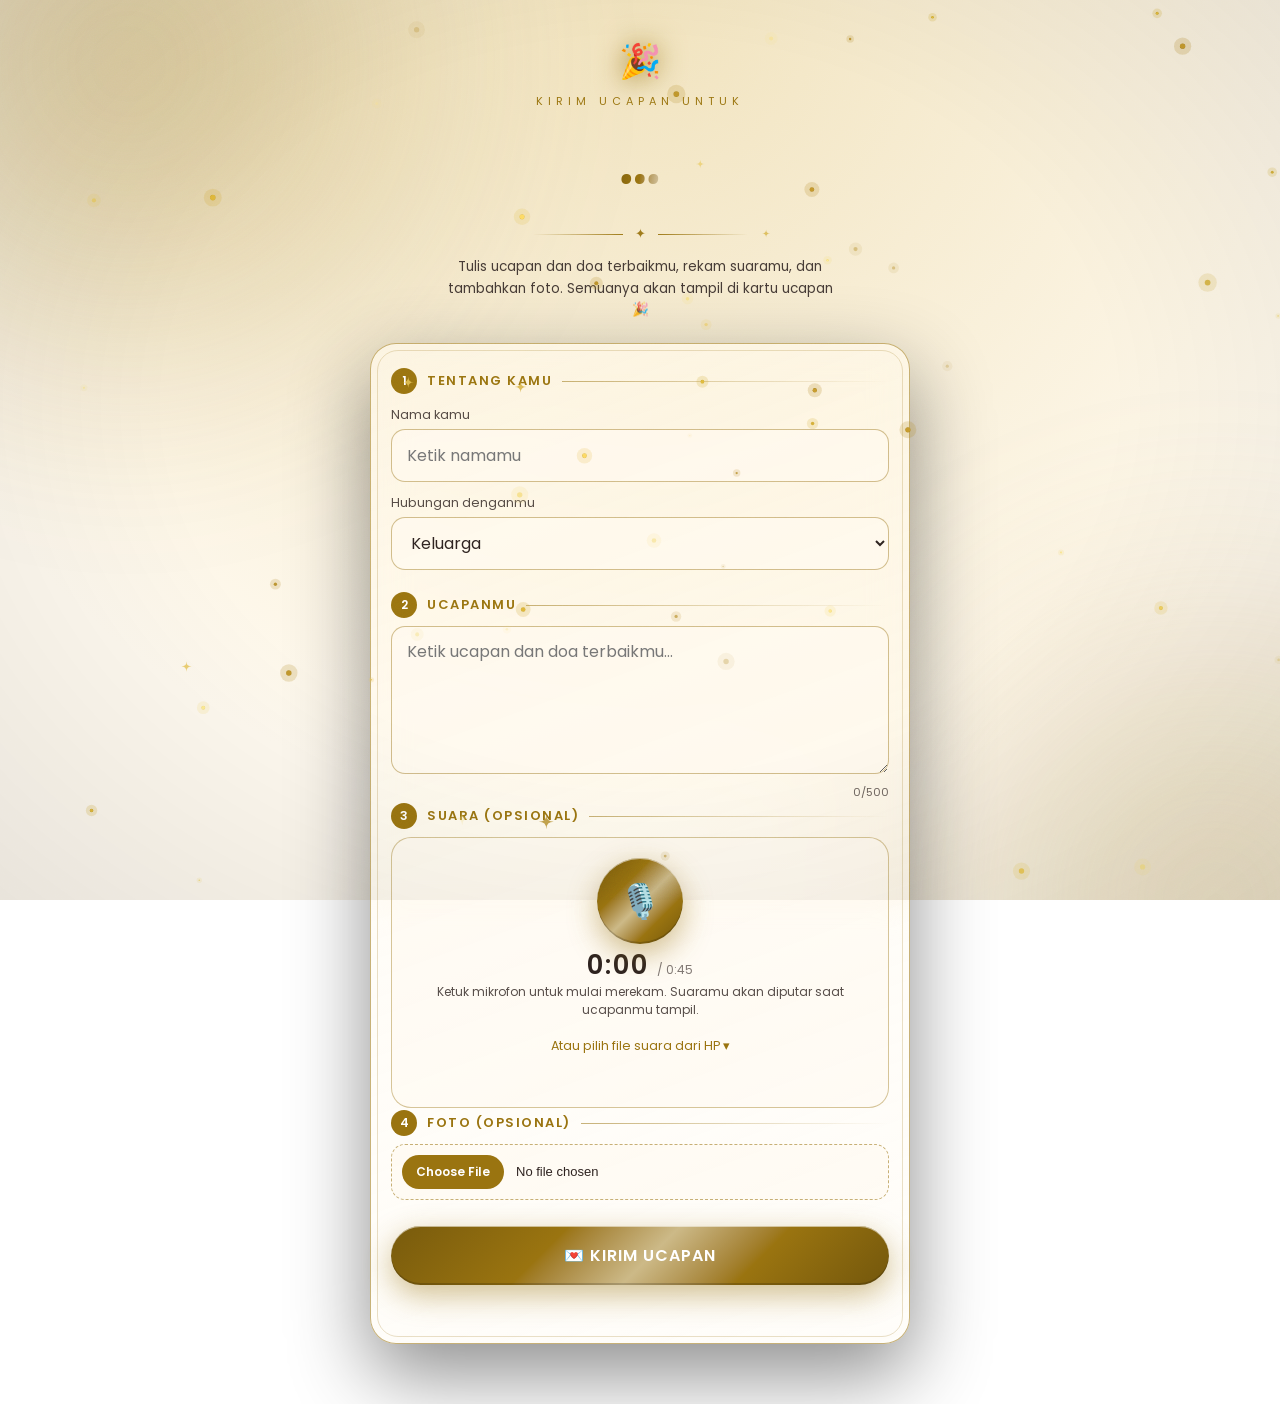
<file: kirim.html>
<!DOCTYPE html>
<html lang="id">
<head>
<meta charset="utf-8">
<meta name="viewport" content="width=device-width, initial-scale=1, viewport-fit=cover">
<title>Kirim Ucapan 💌</title>
<link rel="stylesheet" href="luxe.css">
<link href="https://fonts.googleapis.com/css2?family=Playfair+Display:wght@600;800&family=Cinzel:wght@700&family=Fredoka:wght@600&family=Orbitron:wght@700&family=Dancing+Script:wght@700&family=Righteous&family=Pacifico&family=Poppins:wght@400;500;600&display=swap" rel="stylesheet">
<style>
:root{--b1:#07070a;--b2:#241b07;--ac:#e6bd3a;--tx:#fbf6ea;--card:rgba(255,255,255,.1);--on:#1a1305;--hf:'Playfair Display',serif;--fw:800;--sf:Pacifico,cursive}
*{box-sizing:border-box;margin:0}
body{min-height:100vh;font-family:Poppins,sans-serif;color:var(--tx);background:radial-gradient(circle at 50% 0,var(--b2),var(--b1) 75%) fixed;padding:26px 14px 60px;position:relative}
main{position:relative;z-index:2;max-width:540px;margin:auto;text-align:center}
.hero{padding:10px 0 22px;animation:rise 1s cubic-bezier(.2,.8,.2,1) both}
@keyframes rise{from{opacity:0;transform:translateY(22px);filter:blur(6px)}}
.crown{font-size:34px;filter:drop-shadow(0 0 14px var(--ac));animation:fl 3s ease-in-out infinite}
@keyframes fl{50%{transform:translateY(-5px) rotate(-3deg)}}
.sub{letter-spacing:5px;font-size:11px;color:var(--ac);text-transform:uppercase;margin-top:6px}
h1{font-family:var(--hf);font-weight:var(--fw);font-size:clamp(34px,10vw,52px);margin:6px 0 10px;line-height:1.15}
h1 em{font:400 1em var(--sf);display:inline-block;padding:0 .08em .12em}
p.t{font-size:13.5px;opacity:.88;max-width:400px;margin:12px auto 0;line-height:1.6}
.card{position:relative;text-align:left;padding:22px 20px 24px;border-radius:26px;border:1px solid color-mix(in srgb,var(--ac) 55%,transparent);
  background:linear-gradient(160deg,color-mix(in srgb,var(--b1) 62%,transparent),color-mix(in srgb,var(--b1) 38%,transparent));backdrop-filter:blur(18px) saturate(1.3);-webkit-backdrop-filter:blur(18px) saturate(1.3);
  box-shadow:0 30px 80px rgba(0,0,0,.45),inset 0 1px 0 rgba(255,255,255,.14);animation:rise 1s .15s cubic-bezier(.2,.8,.2,1) both}
.card::before{content:"";position:absolute;inset:6px;border:1px solid color-mix(in srgb,var(--ac) 22%,transparent);border-radius:21px;pointer-events:none}
.stp{display:flex;align-items:center;gap:10px;margin:22px 0 8px}
.stp:first-child{margin-top:2px}
.stp b{flex:none;width:26px;height:26px;border-radius:50%;display:grid;place-items:center;font:600 12px Poppins;color:var(--on);background:var(--ac)}
.stp span{font:600 13px Poppins;letter-spacing:1.5px;text-transform:uppercase;color:var(--ac)}
.stp::after{content:"";flex:1;height:1px;background:linear-gradient(90deg,color-mix(in srgb,var(--ac) 55%,transparent),transparent)}
label{display:block;font-size:12.5px;margin:12px 0 5px;color:color-mix(in srgb,var(--tx) 82%,transparent)}
input[type=text],input:not([type]),select,textarea{width:100%;padding:13px 15px;border-radius:14px;border:1px solid color-mix(in srgb,var(--ac) 45%,transparent);background:color-mix(in srgb,var(--b1) 70%,transparent);color:var(--tx);font:400 16px Poppins;transition:border-color .2s,box-shadow .2s;outline:0}
input:focus,select:focus,textarea:focus{border-color:var(--ac);box-shadow:0 0 0 4px color-mix(in srgb,var(--ac) 20%,transparent)}
select option{color:#222;background:#fff}
textarea{resize:vertical;min-height:120px;line-height:1.5}
small.c{display:block;text-align:right;font-size:11px;opacity:.7;margin-top:3px}
input[type=file]{width:100%;font-size:13px;color:var(--tx);padding:10px;border:1px dashed color-mix(in srgb,var(--ac) 55%,transparent);border-radius:14px;background:color-mix(in srgb,var(--b1) 50%,transparent)}
input[type=file]::file-selector-button{margin-right:12px;padding:8px 14px;border:0;border-radius:20px;background:var(--ac);color:var(--on);font:600 12px Poppins;cursor:pointer}
#pv{display:block;max-width:100%;max-height:220px;border-radius:14px;border:2px solid var(--ac);margin-top:10px;box-shadow:0 10px 30px rgba(0,0,0,.4)}

/* perekam suara */
.rec{padding:18px 14px;border-radius:20px;border:1px solid color-mix(in srgb,var(--ac) 40%,transparent);background:color-mix(in srgb,var(--b1) 55%,transparent);text-align:center}
.mic{position:relative;width:86px;height:86px;margin:2px auto 8px;border-radius:50%;border:0;cursor:pointer;font-size:34px;color:var(--on);display:grid;place-items:center}
.mic::before,.mic::after{content:"";position:absolute;inset:0;border-radius:50%;border:2px solid var(--ac);opacity:0;pointer-events:none}
.mic.on{background:linear-gradient(135deg,#ff5d5d,#d11a2a)!important;color:#fff;box-shadow:0 0 34px rgba(255,70,70,.55)!important}
.mic.on::before{animation:ping 1.6s ease-out infinite;border-color:#ff6b6b}.mic.on::after{animation:ping 1.6s .8s ease-out infinite;border-color:#ff6b6b}
@keyframes ping{from{opacity:.8;transform:scale(1)}to{opacity:0;transform:scale(1.7)}}
.tm{font:600 26px/1 Poppins;letter-spacing:2px;font-variant-numeric:tabular-nums}
.tm small{font:400 12px Poppins;opacity:.6;letter-spacing:0}
#lv{display:block;width:100%;max-width:300px;height:38px;margin:8px auto 2px}
.hnt{font-size:12px;opacity:.8;line-height:1.5;margin-top:4px}
.res{margin-top:14px;padding:12px;border-radius:16px;border:1px solid color-mix(in srgb,var(--ac) 55%,transparent);background:color-mix(in srgb,var(--ac) 10%,transparent)}
.res audio{width:100%;height:42px;display:block}
.res .row{display:flex;gap:8px;margin-top:10px}
.mini{flex:1;padding:10px 12px;border-radius:30px;border:1px solid color-mix(in srgb,var(--ac) 55%,transparent);background:transparent;color:var(--tx);font:500 13px Poppins;cursor:pointer}
.mini:hover{background:color-mix(in srgb,var(--ac) 18%,transparent)}
details{margin-top:12px;font-size:13px}
summary{cursor:pointer;color:var(--ac);padding:6px 0;list-style:none;text-align:center;font-size:12.5px}
summary::-webkit-details-marker{display:none}
#vst{font-size:12.5px;margin-top:10px;min-height:18px;line-height:1.5}
#vst.err{color:#ffb0b0}

.send{display:block;width:100%;margin-top:26px;padding:17px;border-radius:50px;font:600 16px Poppins;letter-spacing:1px;text-transform:uppercase}
#st{margin-top:14px;font-size:13.5px;min-height:20px;text-align:center;line-height:1.5}
#st.err{color:#ffb0b0}#st.ok{color:var(--ac);font-weight:500}
.bar{height:4px;border-radius:4px;background:color-mix(in srgb,var(--ac) 20%,transparent);overflow:hidden;margin-top:12px}
.bar i{display:block;height:100%;width:35%;background:var(--ac);border-radius:4px;animation:ld 1.2s ease-in-out infinite}
@keyframes ld{0%{margin-left:-35%}100%{margin-left:100%}}
.done{text-align:center;padding:18px 6px 8px;animation:rise .8s both}
.done .ck{width:84px;height:84px;margin:0 auto 14px;border-radius:50%;display:grid;place-items:center;font-size:42px;background:var(--ac);color:var(--on);box-shadow:0 0 50px color-mix(in srgb,var(--ac) 65%,transparent);animation:pop .7s cubic-bezier(.2,1.6,.4,1) both}
@keyframes pop{from{transform:scale(0) rotate(-40deg)}}
.done h2{font-family:var(--hf);font-weight:var(--fw);font-size:28px;margin-bottom:8px}
.done p{font-size:14px;opacity:.88;line-height:1.6;margin-bottom:6px}
canvas#cf{position:fixed;inset:0;width:100%;height:100%;pointer-events:none;z-index:70}
[hidden]{display:none!important}
.wa-cta{align-items:center;gap:12px;margin:18px auto 0;max-width:min(92vw,420px);padding:10px 16px 10px 12px;border-radius:18px;text-decoration:none;color:inherit;text-align:left;background:rgba(255,255,255,.06);border:1px solid rgba(37,211,102,.75);backdrop-filter:blur(10px);-webkit-backdrop-filter:blur(10px);box-shadow:0 10px 30px rgba(0,0,0,.3)}
.wa-cta .ic{flex:none;width:42px;height:42px;border-radius:50%;display:grid;place-items:center;font-size:21px;background:linear-gradient(135deg,#25d366,#128c7e)}
.wa-cta b{display:block;font:600 14px/1.3 Poppins,sans-serif}.wa-cta small{display:block;font:500 12px Poppins,sans-serif;opacity:.85;margin-top:2px}
</style>
</head>
<body>
<div class="aurora"><i></i><i></i></div>
<canvas class="dust" id="dust"></canvas>
<canvas id="cf"></canvas>
<main>
  <div class="hero">
    <div class="crown" id="crown">💌</div>
    <p class="sub">Kirim ucapan untuk</p>
    <h1><em class="shine" id="nm">…</em></h1>
    <div class="divider">✦</div>
    <p class="t">Tulis ucapan dan doa terbaikmu, rekam suaramu, dan tambahkan foto. Semuanya akan tampil di kartu ucapan 🎉</p>
  </div>

  <form class="card" id="f" autocomplete="off">
   <div id="formBody">
    <div class="stp"><b>1</b><span>Tentang kamu</span></div>
    <label for="n">Nama kamu</label>
    <input id="n" maxlength="40" required placeholder="Ketik namamu">
    <label for="h">Hubungan denganmu</label>
    <select id="h">
      <option>Keluarga</option><option>Saudara</option><option>Sahabat</option><option>Teman</option><option>Tetangga</option>
      <option>Rekan kerja</option><option>Atasan</option><option>Guru / Dosen</option><option>Kenalan</option>
      <option value="__lain">✍️ Lainnya (ketik sendiri)…</option>
    </select>
    <input id="hl" maxlength="30" placeholder="Ketik hubungannya, mis. Sepupu / Guru" hidden style="margin-top:8px">

    <div class="stp"><b>2</b><span>Ucapanmu</span></div>
    <textarea id="m" rows="5" maxlength="500" required placeholder="Ketik ucapan dan doa terbaikmu…"></textarea>
    <small class="c" id="cnt">0/500</small>

    <div id="voicebox">
      <div class="stp"><b>3</b><span>Suara (opsional)</span></div>
      <div class="rec">
        <button type="button" id="mic" class="mic gold" aria-label="Mulai merekam">🎙️</button>
        <div class="tm" id="tm">0:00 <small>/ 0:45</small></div>
        <canvas id="lv" width="600" height="76" hidden></canvas>
        <p class="hnt" id="hint">Ketuk mikrofon untuk mulai merekam. Suaramu akan diputar saat ucapanmu tampil.</p>
        <div class="res" id="res" hidden>
          <audio id="vp" controls playsinline></audio>
          <div class="row"><button type="button" class="mini" id="again">🔁 Rekam ulang</button><button type="button" class="mini" id="clearVoice">🗑️ Hapus</button></div>
        </div>
        <details>
          <summary>Atau pilih file suara dari HP ▾</summary>
          <input type="file" id="voiceFile" accept="audio/*" style="margin-top:6px">
          <p class="hnt">Jika rekam langsung tidak berfungsi di browsermu, rekam lewat aplikasi Perekam Suara lalu pilih filenya di sini (maks. 45 detik).</p>
        </details>
        <p id="vst" role="status"></p>
      </div>
    </div>

    <div id="fotobox">
      <div class="stp"><b>4</b><span>Foto (opsional)</span></div>
      <input type="file" id="p" accept="image/*">
      <img id="pv" alt="" hidden>
    </div>

    <input id="hp" tabindex="-1" autocomplete="off" aria-hidden="true" style="position:absolute;left:-9999px;width:1px">
    <button id="b" class="send gold" type="submit">💌 Kirim Ucapan</button>
    <div class="bar" id="bar" hidden><i></i></div>
    <p id="st" role="status"></p>
   </div>
   <div class="done" id="done" hidden>
    <div class="ck">✓</div>
    <h2>Terkirim!</h2>
    <p id="doneTxt">Terima kasih, ucapanmu sudah terkirim 🎉</p>
    <button type="button" class="send gold" id="lagi" style="margin-top:18px">✨ Kirim ucapan lagi</button>
   </div>
  </form>
  <a class="wa-cta" id="waK" href="#" target="_blank" rel="noopener" style="display:none"><span class="ic">💬</span><span><b id="waKl"></b><small>WhatsApp · <span id="waKn"></span></small></span></a>
</main>
<script src="config.js"></script>
<script src="tema.js"></script>
<script src="acara.js"></script>
<script src="crop.js"></script>
<script src="efek.js"></script>
<script>
window.addEventListener("error",function(e){const el=document.getElementById("vst");if(el&&!el.textContent){el.textContent="Ada kesalahan pada halaman. Muat ulang halaman; jika tetap terjadi, hubungi admin website.";el.className="err"}});
const SU=(window.CONFIG||{}).sheetUrl||"",$=id=>document.getElementById(id);
const MAXSEC=45,MAXB64=3900000;
let foto="",modr=false,voiceBlob=null,voiceUrl="",T=null,busy=false;
const st=(t,c)=>{$("st").textContent=t;$("st").className=c||""};
const vs=(t,err)=>{$("vst").textContent=t;$("vst").className=err?"err":""};

function waNo(n){let d=String(n||"").replace(/\D/g,"");if(d.startsWith("00"))d=d.slice(2);if(d.startsWith("0"))d="62"+d.slice(1);else if(d.startsWith("8"))d="62"+d;return /^\d{8,15}$/.test(d)?d:""}
function waPasang(p){p=p||{};const d=waNo(p.waNomor||(window.CONFIG||{}).waNomor),on=p.waTampil!==false&&!!d,a=$("waK");if(!a)return;
  if(!on){a.style.display="none";return}
  const m=d.match(/^62(\d{3})(\d{3,4})(\d*)$/);
  a.href="https://wa.me/"+d+"?text="+encodeURIComponent(String(p.waPesan||"Halo, saya ingin mengirim pesan untuk {nama}.").replace(/\{nama\}/g,p.nama||""));
  $("waKl").textContent=p.waTeks||"Ingin kirim pesan? Chat ke nomor ini";$("waKn").textContent=m?`+62 ${m[1]}-${m[2]}${m[3]?"-"+m[3]:""}`:"+"+d;a.style.display="flex"}
function pakai(p){p=p||{};waPasang(p);const A=ACARA[p.jenis]||ACARA.custom;T=pasangVars(cariTema(p.tema||A.tema));$("crown").textContent=p.ikon||A.ikon;document.title="Kirim Ucapan · "+(p.nama||p.acaraTeks||A.n);if(p.nama)$("nm").textContent=p.nama;
  $("fotobox").hidden=p.izinFoto===false;modr=!!p.moderasi;if(window.DUST)DUST.recolor()}
try{pakai(JSON.parse(localStorage.getItem("cfg")))}catch(e){pakai()}
window.DUST=Efek.debu($("dust"),()=>(T?T.c:["#e6bd3a"])[Math.random()*(T?T.c.length:1)|0]);
if(SU)fetch(SU+"?action=init&t="+Date.now()).then(r=>r.json()).then(d=>{if(d.ok){pakai(d.pengaturan);try{localStorage.setItem("cfg",JSON.stringify(d.pengaturan))}catch(e){}}}).catch(()=>{});

$("h").onchange=()=>{const l=$("h").value=="__lain";$("hl").hidden=!l;$("hl").required=l;if(l)$("hl").focus()};
$("m").oninput=()=>$("cnt").textContent=$("m").value.length+"/500";

/* ---------- foto ---------- */
function resize(f){return new Promise((ok,no)=>{const im=new Image(),u=URL.createObjectURL(f);
  im.onload=()=>{const s=Math.min(1,900/Math.max(im.width,im.height)),c=document.createElement("canvas");
    c.width=Math.round(im.width*s);c.height=Math.round(im.height*s);c.getContext("2d").drawImage(im,0,0,c.width,c.height);
    URL.revokeObjectURL(u);ok(c.toDataURL("image/jpeg",.82))};
  im.onerror=no;im.src=u})}
$("p").onchange=async e=>{const f=e.target.files[0];foto="";$("pv").hidden=true;if(!f)return;
  try{const du=await Crop.buka(f,{max:900,q:.82,ratio:"4:5"});if(!du){e.target.value="";return}foto=du;$("pv").src=foto;$("pv").hidden=false;st("")}
  catch(x){st("Foto tidak bisa dibaca, coba foto lain.","err")}};

/* ---------- konversi suara -> WAV mono (diputar di semua HP, termasuk iPhone) ---------- */
function encWav(f32,rate){const n=f32.length,b=new ArrayBuffer(44+n*2),v=new DataView(b),w=(o,s)=>{for(let i=0;i<s.length;i++)v.setUint8(o+i,s.charCodeAt(i))};
  w(0,"RIFF");v.setUint32(4,36+n*2,true);w(8,"WAVE");w(12,"fmt ");v.setUint32(16,16,true);v.setUint16(20,1,true);v.setUint16(22,1,true);
  v.setUint32(24,rate,true);v.setUint32(28,rate*2,true);v.setUint16(32,2,true);v.setUint16(34,16,true);w(36,"data");v.setUint32(40,n*2,true);
  let peak=0;for(let i=0;i<n;i++){const a=Math.abs(f32[i]);if(a>peak)peak=a}
  const g=peak>.0005?Math.min(3,.92/peak):1; // normalisasi lembut supaya suara pelan tetap jelas
  for(let i=0;i<n;i++){const s=Math.max(-1,Math.min(1,f32[i]*g));v.setInt16(44+i*2,s<0?s*32768:s*32767,true)}
  return new Blob([b],{type:"audio/wav"})}
async function toWav(blob){
  const AC=window.AudioContext||window.webkitAudioContext,OC=window.OfflineAudioContext||window.webkitOfflineAudioContext;
  if(!AC||!OC)throw new Error("no-webaudio");
  const ctx=new AC(),arr=await blob.arrayBuffer();
  const buf=await new Promise((ok,no)=>{const p=ctx.decodeAudioData(arr,ok,no);if(p&&p.catch)p.catch(no)});
  try{ctx.close()}catch(e){}
  if(buf.duration>MAXSEC+1.5)throw new Error("terlalu-panjang");
  let last=null;
  for(const rate of [16000,22050,44100]){
    try{const len=Math.max(1,Math.ceil(Math.min(buf.duration,MAXSEC)*rate)),oc=new OC(1,len,rate),s=oc.createBufferSource();
      s.buffer=buf;s.connect(oc.destination);s.start(0);
      const out=await new Promise((ok,no)=>{const p=oc.startRendering();if(p&&p.then)p.then(ok,no);else oc.oncomplete=e=>ok(e.renderedBuffer)});
      return {blob:encWav(out.getChannelData(0),rate),dur:Math.min(buf.duration,MAXSEC)}}catch(e){last=e}}
  throw last||new Error("gagal-konversi")}
async function siapkan(blob,sec){
  $("hint").textContent="Mengoptimalkan suara…";
  try{const r=await toWav(blob);setVoice(r.blob,r.dur)}
  catch(e){
    if(e&&e.message==="terlalu-panjang"){vs("Suara terlalu panjang. Maksimal "+MAXSEC+" detik.",true);resetRec();return}
    if(blob.size<=2600000){setVoice(blob,sec||0)} // fallback: kirim apa adanya
    else{vs("Format suara tidak didukung browser ini. Coba rekam langsung atau pilih file MP3/M4A/WAV yang lebih singkat.",true);resetRec()}}}
function setVoice(blob,dur){
  voiceBlob=blob;if(voiceUrl)URL.revokeObjectURL(voiceUrl);voiceUrl=URL.createObjectURL(blob);
  $("vp").src=voiceUrl;$("res").hidden=false;$("hint").textContent="Suara siap ✓ Putar dulu untuk memeriksa sebelum dikirim.";
  $("mic").hidden=true;$("tm").hidden=true;$("lv").hidden=true;
  vs((dur?Math.round(dur)+" detik · ":"")+(blob.size/1024|0)+" KB")}
function resetRec(){$("mic").hidden=false;$("tm").hidden=false;setTm(0);$("hint").textContent="Ketuk mikrofon untuk mulai merekam. Suaramu akan diputar saat ucapanmu tampil."}
function hapusSuara(){voiceBlob=null;try{$("vp").pause()}catch(e){}$("vp").removeAttribute("src");$("res").hidden=true;$("voiceFile").value="";
  if(voiceUrl)URL.revokeObjectURL(voiceUrl);voiceUrl="";vs("");resetRec()}
$("clearVoice").onclick=hapusSuara;$("again").onclick=()=>{hapusSuara();$("mic").click()};

/* ---------- rekam ---------- */
let rec=null,stream=null,tmr=null,t0=0,actx=null,raf=0;
const fmt=s=>Math.floor(s/60)+":"+String(Math.floor(s%60)).padStart(2,"0");
const setTm=s=>$("tm").innerHTML=fmt(s)+" <small>/ "+fmt(MAXSEC)+"</small>";
function stopMeter(){cancelAnimationFrame(raf);try{actx&&actx.close()}catch(e){}actx=null}
function meter(){
  try{const AC=window.AudioContext||window.webkitAudioContext;actx=new AC();const an=actx.createAnalyser();an.fftSize=64;
    actx.createMediaStreamSource(stream).connect(an);const d=new Uint8Array(an.frequencyBinCount),cv=$("lv"),c=cv.getContext("2d");
    const col=getComputedStyle(document.documentElement).getPropertyValue("--ac").trim()||"#e6bd3a";
    (function dr(){raf=requestAnimationFrame(dr);an.getByteFrequencyData(d);c.clearRect(0,0,cv.width,cv.height);
      const n=24,w=cv.width/n;c.fillStyle=col;
      for(let i=0;i<n;i++){const v=d[Math.min(d.length-1,Math.floor(i*d.length/n*.8))]/255,h=Math.max(5,v*cv.height*.95);
        c.globalAlpha=.55+v*.45;c.beginPath();c.roundRect?c.roundRect(i*w+3,(cv.height-h)/2,w-6,h,6):c.rect(i*w+3,(cv.height-h)/2,w-6,h);c.fill()}})()
  }catch(e){}}
function stopTracks(){try{stream&&stream.getTracks().forEach(t=>t.stop())}catch(e){}stream=null}
async function mulai(){
  vs("");$("mic").disabled=true;
  try{
    if(!window.isSecureContext)throw new Error("Rekaman mikrofon memerlukan halaman HTTPS. Buka link yang diawali https://.");
    if(!navigator.mediaDevices||!navigator.mediaDevices.getUserMedia)throw new Error("Browser ini tidak memberi akses mikrofon. Buka link lewat Chrome (Android) atau Safari (iPhone), bukan browser di dalam WhatsApp/Instagram/Facebook — atau pilih file suara di bawah.");
    if(!window.MediaRecorder)throw new Error("Rekam langsung belum didukung browser ini. Gunakan Chrome/Safari terbaru atau pilih file suara di bawah.");
    stream=await navigator.mediaDevices.getUserMedia({audio:{echoCancellation:true,noiseSuppression:true,autoGainControl:true}});
    const cand=["audio/mp4;codecs=mp4a.40.2","audio/mp4","audio/webm;codecs=opus","audio/webm","audio/ogg;codecs=opus"];
    const mime=cand.find(t=>MediaRecorder.isTypeSupported&&MediaRecorder.isTypeSupported(t));
    rec=new MediaRecorder(stream,mime?{mimeType:mime}:undefined);const chunks=[];
    rec.ondataavailable=e=>{if(e.data&&e.data.size)chunks.push(e.data)};
    rec.onerror=()=>{vs("Terjadi kendala saat merekam. Coba lagi atau pilih file suara.",true);selesaiUI();stopTracks()};
    rec.onstop=async()=>{const sec=(Date.now()-t0)/1000;clearInterval(tmr);stopMeter();stopTracks();selesaiUI();
      const blob=new Blob(chunks,{type:rec.mimeType||mime||"audio/webm"});
      if(blob.size<800){vs("Rekaman kosong, coba lagi dan pastikan mikrofon aktif.",true);resetRec();return}
      await siapkan(blob,sec)};
    rec.start(1000);t0=Date.now();$("mic").classList.add("on");$("mic").textContent="⏹️";$("mic").setAttribute("aria-label","Selesai merekam");
    $("lv").hidden=false;meter();$("hint").textContent="🔴 Merekam… bicara sekarang. Ketuk ⏹️ jika sudah selesai.";
    tmr=setInterval(()=>{const s=(Date.now()-t0)/1000;setTm(s);if(s>=MAXSEC)akhir()},200);
  }catch(e){stopTracks();vs("Tidak bisa mulai merekam: "+(e.name==="NotAllowedError"?"akses mikrofon ditolak. Izinkan Mikrofon di pengaturan situs lalu coba lagi.":(e.message||"terjadi kesalahan.")),true)}
  finally{$("mic").disabled=false}}
function selesaiUI(){$("mic").classList.remove("on");$("mic").textContent="🎙️";$("mic").setAttribute("aria-label","Mulai merekam");$("lv").hidden=true}
function akhir(){if(rec&&rec.state!=="inactive")rec.stop()}
$("mic").onclick=()=>{if(rec&&rec.state==="recording")akhir();else mulai()};
$("voiceFile").onchange=async e=>{
  const f=e.target.files&&e.target.files[0];if(!f)return;
  if(!/^audio\//.test(f.type)&&!/\.(mp3|m4a|aac|wav|ogg|opus|webm|amr|3gp)$/i.test(f.name)){vs("Pilih file audio seperti MP3, M4A, WAV, atau OGG.",true);e.target.value="";return}
  if(f.size>25e6){vs("File terlalu besar. Pilih rekaman yang lebih singkat.",true);e.target.value="";return}
  vs("");await siapkan(f,0)};

/* ---------- kirim ---------- */
async function blobBase64(blob){return new Promise((ok,no)=>{const r=new FileReader();r.onload=()=>ok(String(r.result).split(",")[1]);r.onerror=no;r.readAsDataURL(blob)})}
function kirimResetUI(){$("f").reset();$("hl").hidden=true;foto="";$("pv").hidden=true;$("cnt").textContent="0/500";hapusSuara()}
$("lagi").onclick=()=>{$("done").hidden=true;$("formBody").hidden=false;st("");scrollTo({top:0,behavior:"smooth"})};
$("f").onsubmit=async e=>{e.preventDefault();
  if($("hp").value||busy)return;
  if(!SU){st("Halaman ini belum terhubung ke Google Sheet. Hubungi pemilik web.","err");return}
  if(rec&&rec.state==="recording"){st("Selesaikan dulu rekaman suaramu (ketuk ⏹️).","err");return}
  let last=0;try{last=+(localStorage.getItem("lastSend")||0)}catch(x){}
  if(Date.now()-last<20000){st("Tunggu sebentar sebelum kirim lagi 🙏","err");return}
  const hub=$("h").value=="__lain"?$("hl").value.trim():$("h").value;
  busy=true;$("b").disabled=true;$("bar").hidden=false;st(voiceBlob?"Mengirim ucapan & suara… jangan tutup halaman 💌":"Mengirim… mohon tunggu 💌");
  try{
    const suara=voiceBlob?await blobBase64(voiceBlob):"";
    if(suara.length>MAXB64)throw new Error("rekaman terlalu besar, rekam lebih singkat");
    const r=await fetch(SU,{method:"POST",headers:{"Content-Type":"text/plain;charset=utf-8"},
      body:JSON.stringify({aksi:"kirim",nama:$("n").value.trim(),hubungan:hub,pesan:$("m").value.trim(),foto:foto?foto.split(",")[1]:"",suara,suaraTipe:voiceBlob?(voiceBlob.type||"audio/webm"):""})});
    const d=await r.json();if(!d.ok)throw new Error(d.error||"gagal");
    try{localStorage.setItem("lastSend",Date.now())}catch(x){}
    kirimResetUI();st("");
    $("doneTxt").textContent=d.moderasi?"Terima kasih! Ucapanmu akan tampil setelah disetujui 🎉":"Terima kasih! Ucapanmu sudah terkirim dan akan tampil di kartu ucapan 🎉";
    $("formBody").hidden=true;$("done").hidden=false;scrollTo({top:0,behavior:"smooth"});pesta();
  }catch(x){st("Gagal mengirim ("+x.message+"). Coba lagi ya.","err")}
  busy=false;$("b").disabled=false;$("bar").hidden=true};

/* ---------- konfeti kecil ---------- */
function pesta(){const cv=$("cf"),c=cv.getContext("2d");cv.width=innerWidth;cv.height=innerHeight;const cols=T?T.c:["#e6bd3a"];
  let P=[];for(let i=0;i<130;i++){const a=Math.random()*6.28,v=6+Math.random()*10;P.push({x:innerWidth/2,y:innerHeight*.35,vx:Math.cos(a)*v,vy:Math.sin(a)*v-6,s:5+Math.random()*7,c:cols[i%cols.length],r:Math.random()*6})}
  (function f(){c.clearRect(0,0,cv.width,cv.height);P=P.filter(p=>p.y<innerHeight+20);
    P.forEach(p=>{p.x+=p.vx;p.y+=p.vy;p.vy+=.28;p.vx*=.985;p.r+=.2;c.save();c.translate(p.x,p.y);c.rotate(p.r);c.fillStyle=p.c;c.fillRect(-p.s/2,-p.s/4,p.s,p.s/2);c.restore()});
    if(P.length)requestAnimationFrame(f)})()}
</script>
</body>
</html>
</file>
<file: luxe.css>
/* ===== Gaya mewah bersama (index, kirim) ===== */
:root{--vig:.5}
body::before{content:"";position:fixed;inset:0;pointer-events:none;z-index:60;opacity:.09;mix-blend-mode:overlay;
  background-image:url("data:image/svg+xml;utf8,<svg xmlns='http://www.w3.org/2000/svg' width='160' height='160'><filter id='n'><feTurbulence type='fractalNoise' baseFrequency='.85' numOctaves='2' stitchTiles='stitch'/></filter><rect width='100%' height='100%' filter='url(%23n)'/></svg>")}
body::after{content:"";position:fixed;inset:0;pointer-events:none;z-index:59;background:radial-gradient(ellipse at 50% 45%,transparent 52%,rgba(0,0,0,var(--vig)) 130%)}
.aurora{position:fixed;inset:0;overflow:hidden;pointer-events:none;z-index:0}
.aurora i{position:absolute;width:70vmax;height:70vmax;border-radius:50%;filter:blur(90px);opacity:.38;animation:drift 26s ease-in-out infinite alternate}
.aurora i:nth-child(1){left:-25vmax;top:-30vmax;background:radial-gradient(circle,var(--ac),transparent 65%)}
.aurora i:nth-child(2){right:-30vmax;bottom:-35vmax;background:radial-gradient(circle,color-mix(in srgb,var(--ac) 55%,var(--b2)),transparent 65%);animation-duration:34s;animation-delay:-9s}
@keyframes drift{to{transform:translate(10vmax,8vmax) scale(1.18)}}
canvas.dust{position:fixed;inset:0;width:100%;height:100%;pointer-events:none;z-index:49}
.shine{background:linear-gradient(100deg,color-mix(in srgb,var(--ac) 78%,#000) 0,var(--ac) 28%,color-mix(in srgb,var(--ac) 25%,#fff) 50%,var(--ac) 72%,color-mix(in srgb,var(--ac) 78%,#000) 100%);background-size:220% 100%;-webkit-background-clip:text;background-clip:text;color:transparent!important;-webkit-text-fill-color:transparent;animation:shineT 5s linear infinite}
@keyframes shineT{to{background-position:-220% 0}}
.gold{position:relative;overflow:hidden;border:0;color:var(--on);font-weight:600;letter-spacing:.4px;cursor:pointer;
  background:linear-gradient(135deg,color-mix(in srgb,var(--ac) 78%,#000),var(--ac) 32%,color-mix(in srgb,var(--ac) 50%,#fff) 52%,var(--ac) 72%,color-mix(in srgb,var(--ac) 75%,#000));
  box-shadow:0 10px 30px color-mix(in srgb,var(--ac) 45%,transparent),inset 0 1px 0 rgba(255,255,255,.55),inset 0 -2px 0 rgba(0,0,0,.18);transition:transform .25s,box-shadow .25s,filter .25s}
.gold::after{content:"";position:absolute;inset:0;background:linear-gradient(105deg,transparent 38%,rgba(255,255,255,.65) 50%,transparent 62%);transform:translateX(-130%);animation:sweep 3.8s ease-in-out infinite}
@keyframes sweep{55%,100%{transform:translateX(130%)}}
.gold:hover:not(:disabled){transform:translateY(-2px);filter:brightness(1.06)}
.gold:active:not(:disabled){transform:translateY(1px) scale(.985)}
.gold:disabled{filter:grayscale(.35) brightness(.85);cursor:wait}
.gold:disabled::after{animation:none}
.divider{display:flex;align-items:center;justify-content:center;gap:12px;color:var(--ac);font-size:13px;opacity:.95}
.divider::before,.divider::after{content:"";height:1px;width:min(22vw,90px);background:linear-gradient(90deg,transparent,var(--ac))}
.divider::after{transform:scaleX(-1)}
@media (prefers-reduced-motion:reduce){*{animation-duration:.01ms!important;animation-iteration-count:1!important}}
/* ===== Bentuk bingkai foto ===== */
.ringbox .frame[data-b=oval]{inset:15% 24%;border-radius:50%}
.ringbox .frame[data-b=lengkung]{inset:13% 22% 17%;border-radius:999px 999px 16px 16px}
.ringbox .frame[data-b=kotak]{border-radius:24%}
.ringbox .frame[data-b=hati],.ringbox .frame[data-b=bintang],.ringbox .frame[data-b=segienam]{inset:14%;border:0;outline:0;box-shadow:none;border-radius:0}
.ringbox .frame[data-b=hati]{clip-path:url(#clipHati)}
.ringbox .frame[data-b=bintang]{clip-path:polygon(50% 2%,61% 36%,98% 37%,68% 59%,79% 95%,50% 73%,21% 95%,32% 59%,2% 37%,39% 36%)}
.ringbox .frame[data-b=segienam]{clip-path:polygon(25% 3%,75% 3%,100% 50%,75% 97%,25% 97%,0 50%)}
.ringbox:has(.frame[data-b=hati]),.ringbox:has(.frame[data-b=bintang]),.ringbox:has(.frame[data-b=segienam]){filter:drop-shadow(0 0 14px color-mix(in srgb,var(--ac) 70%,transparent))}
</file>
